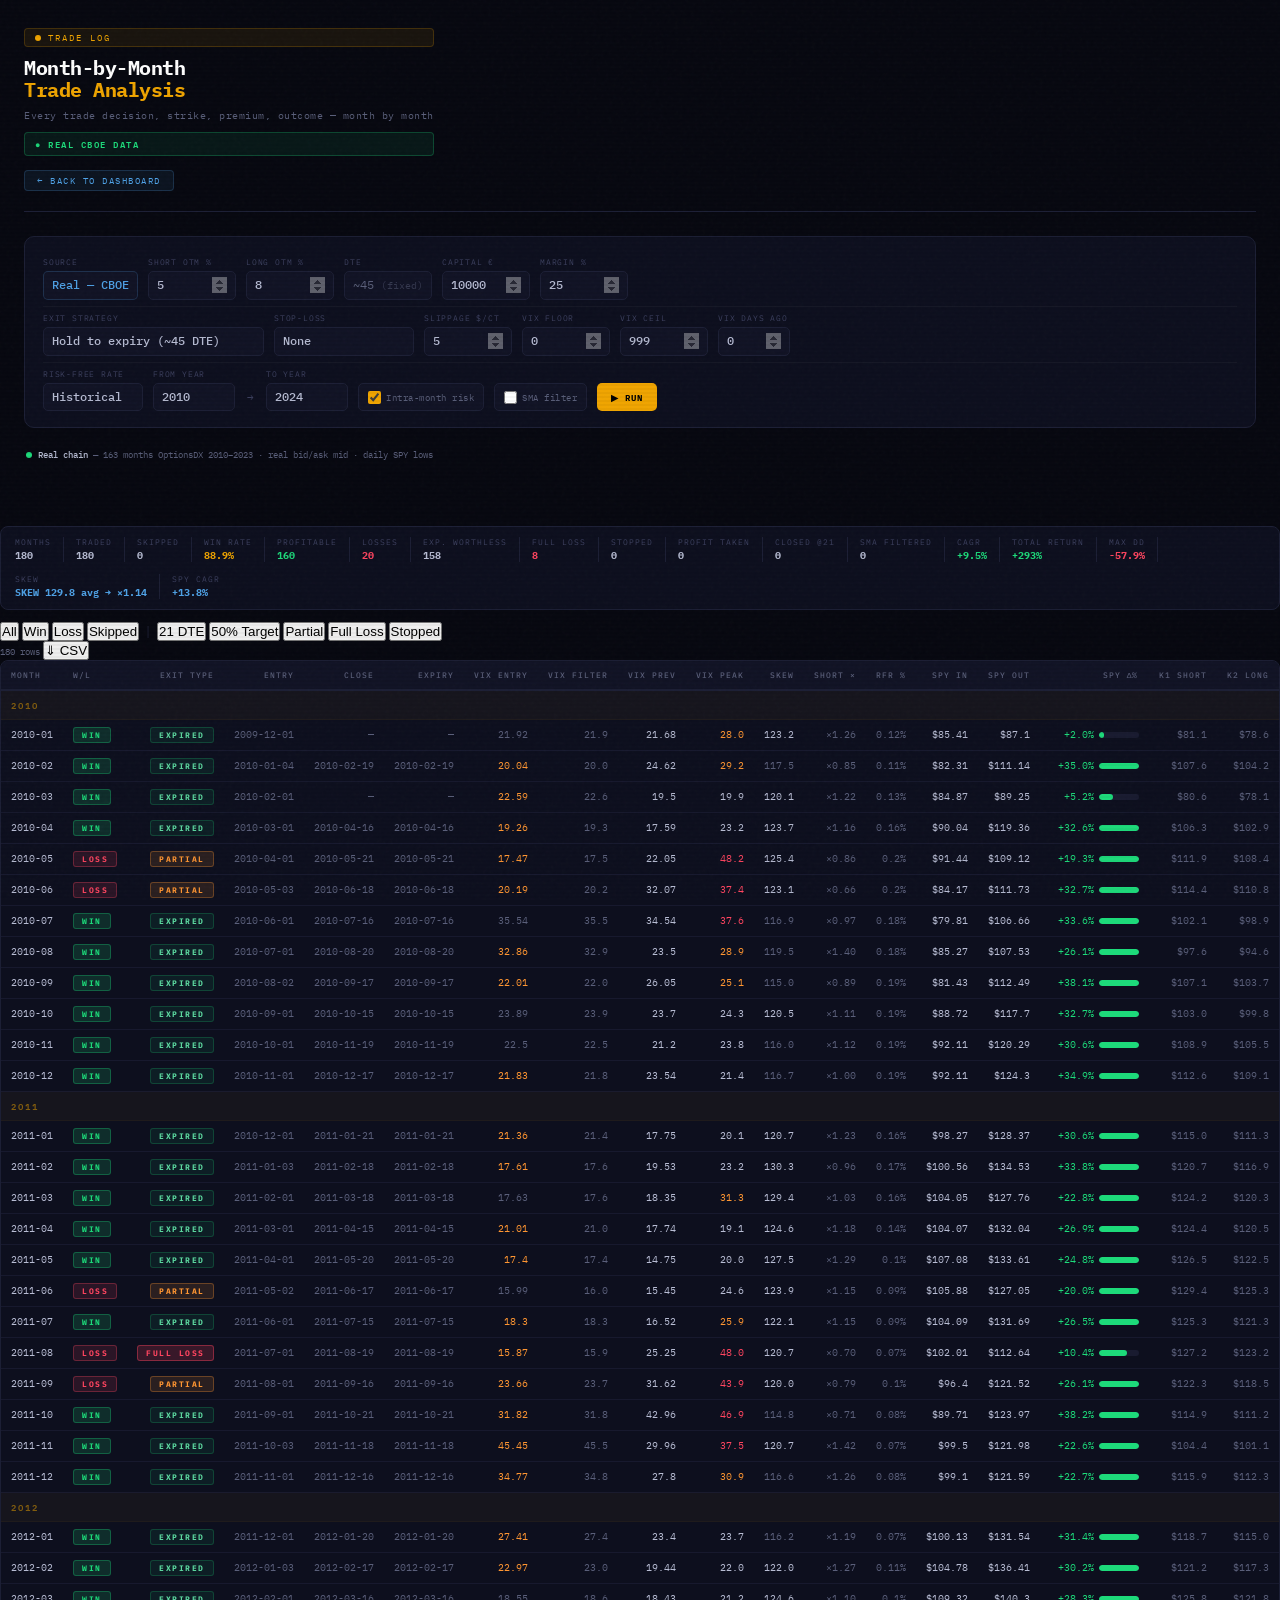
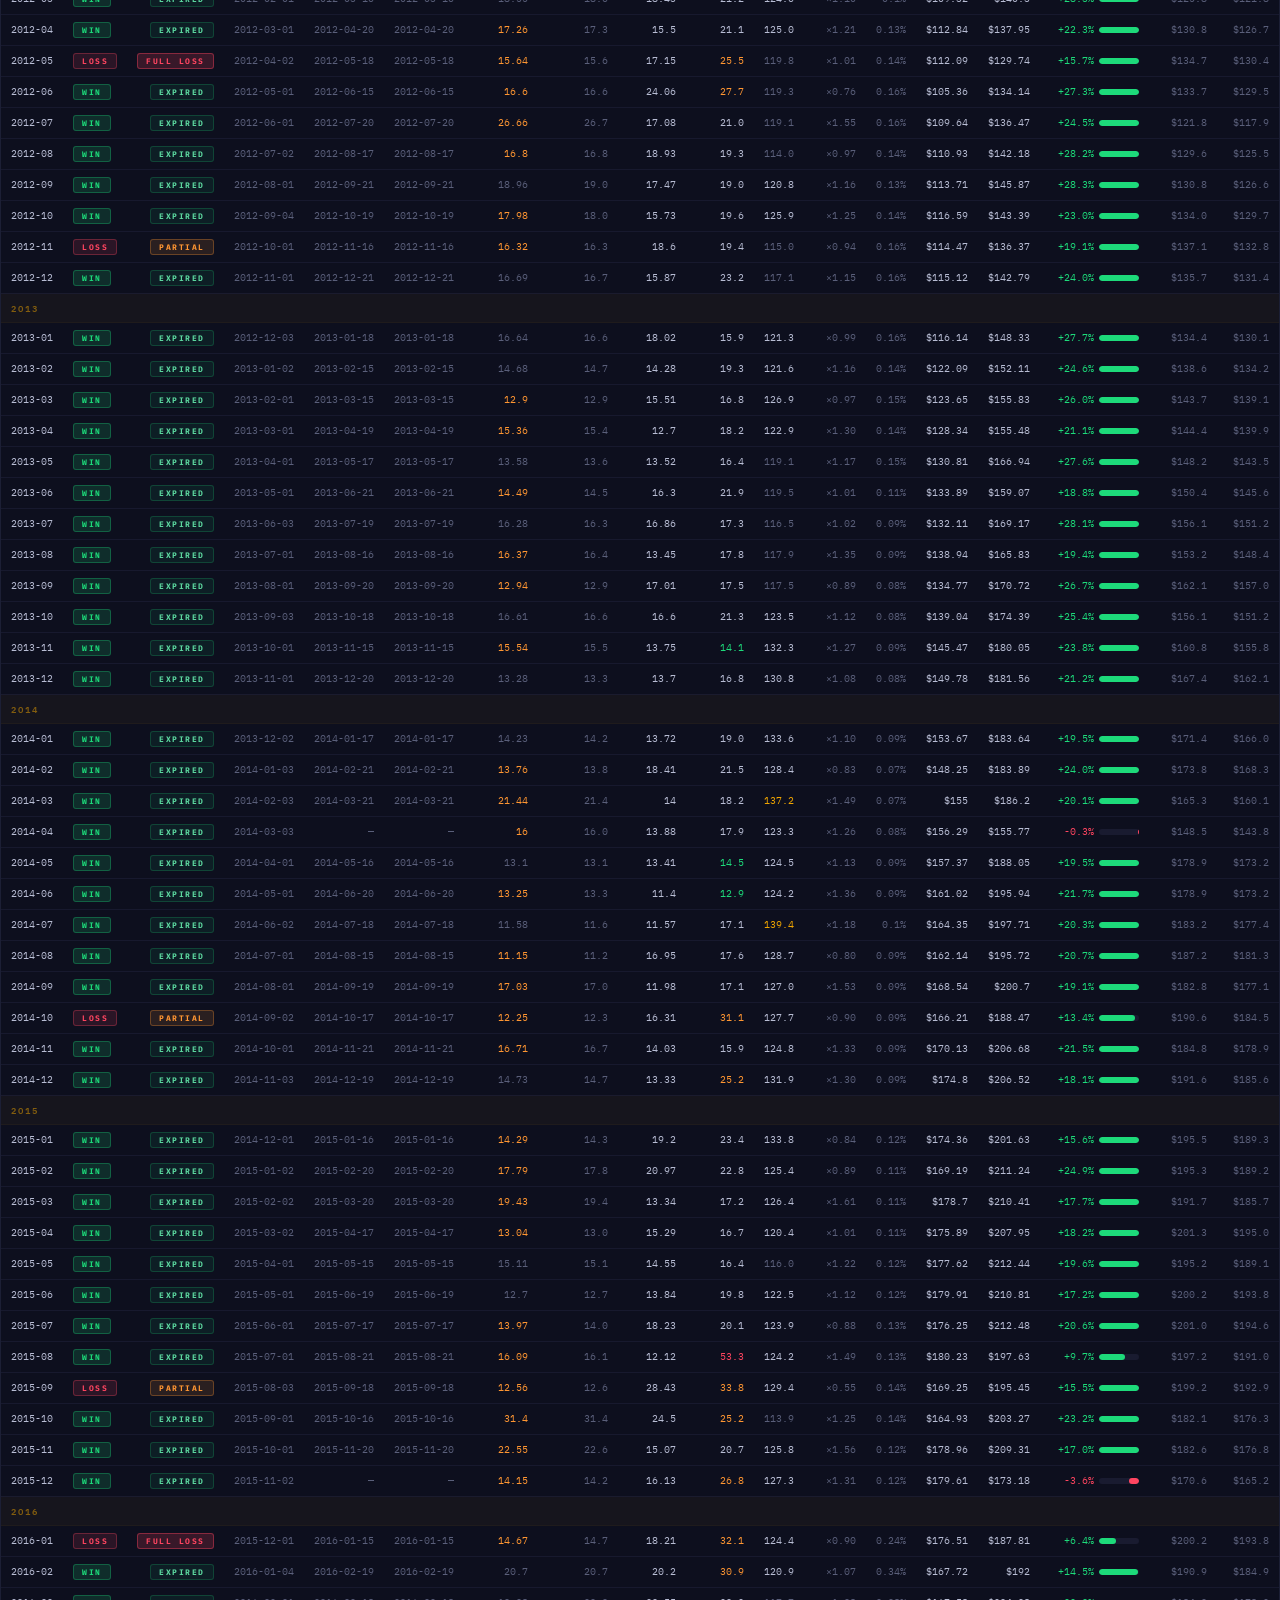
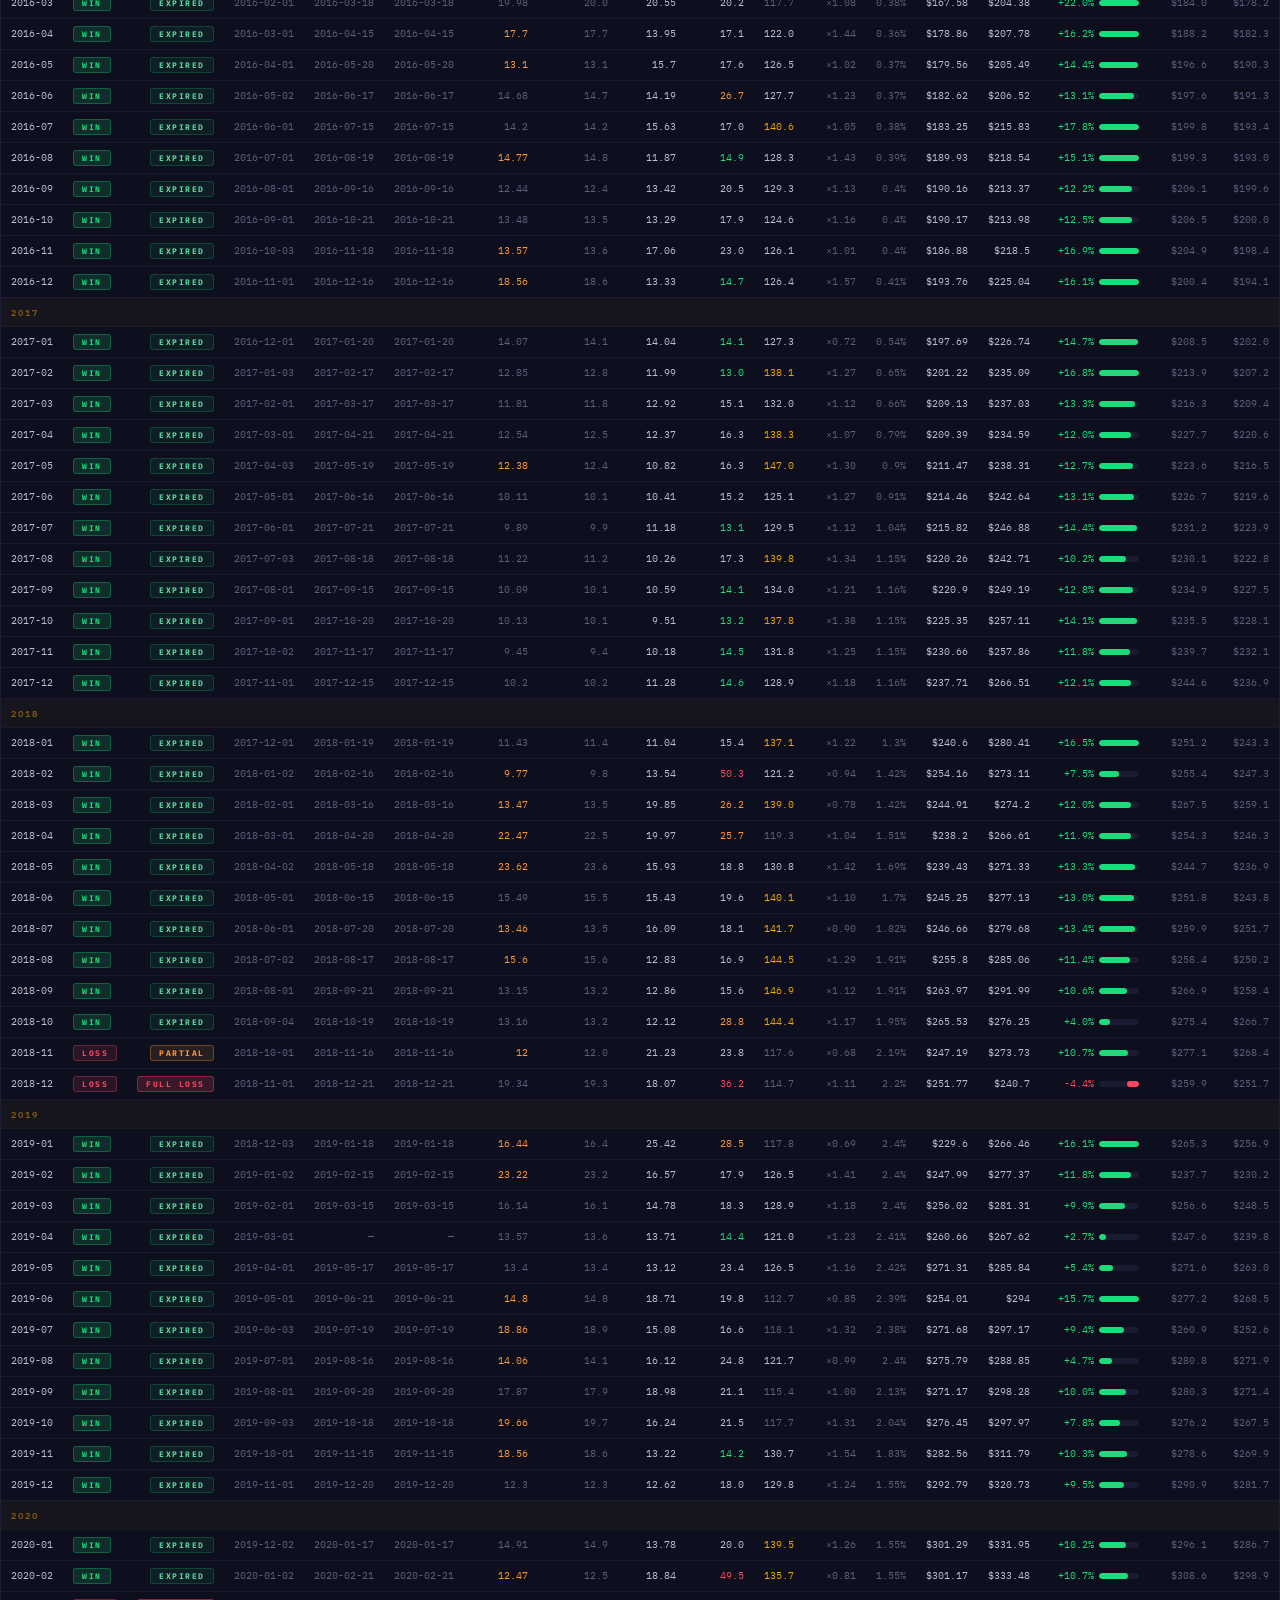
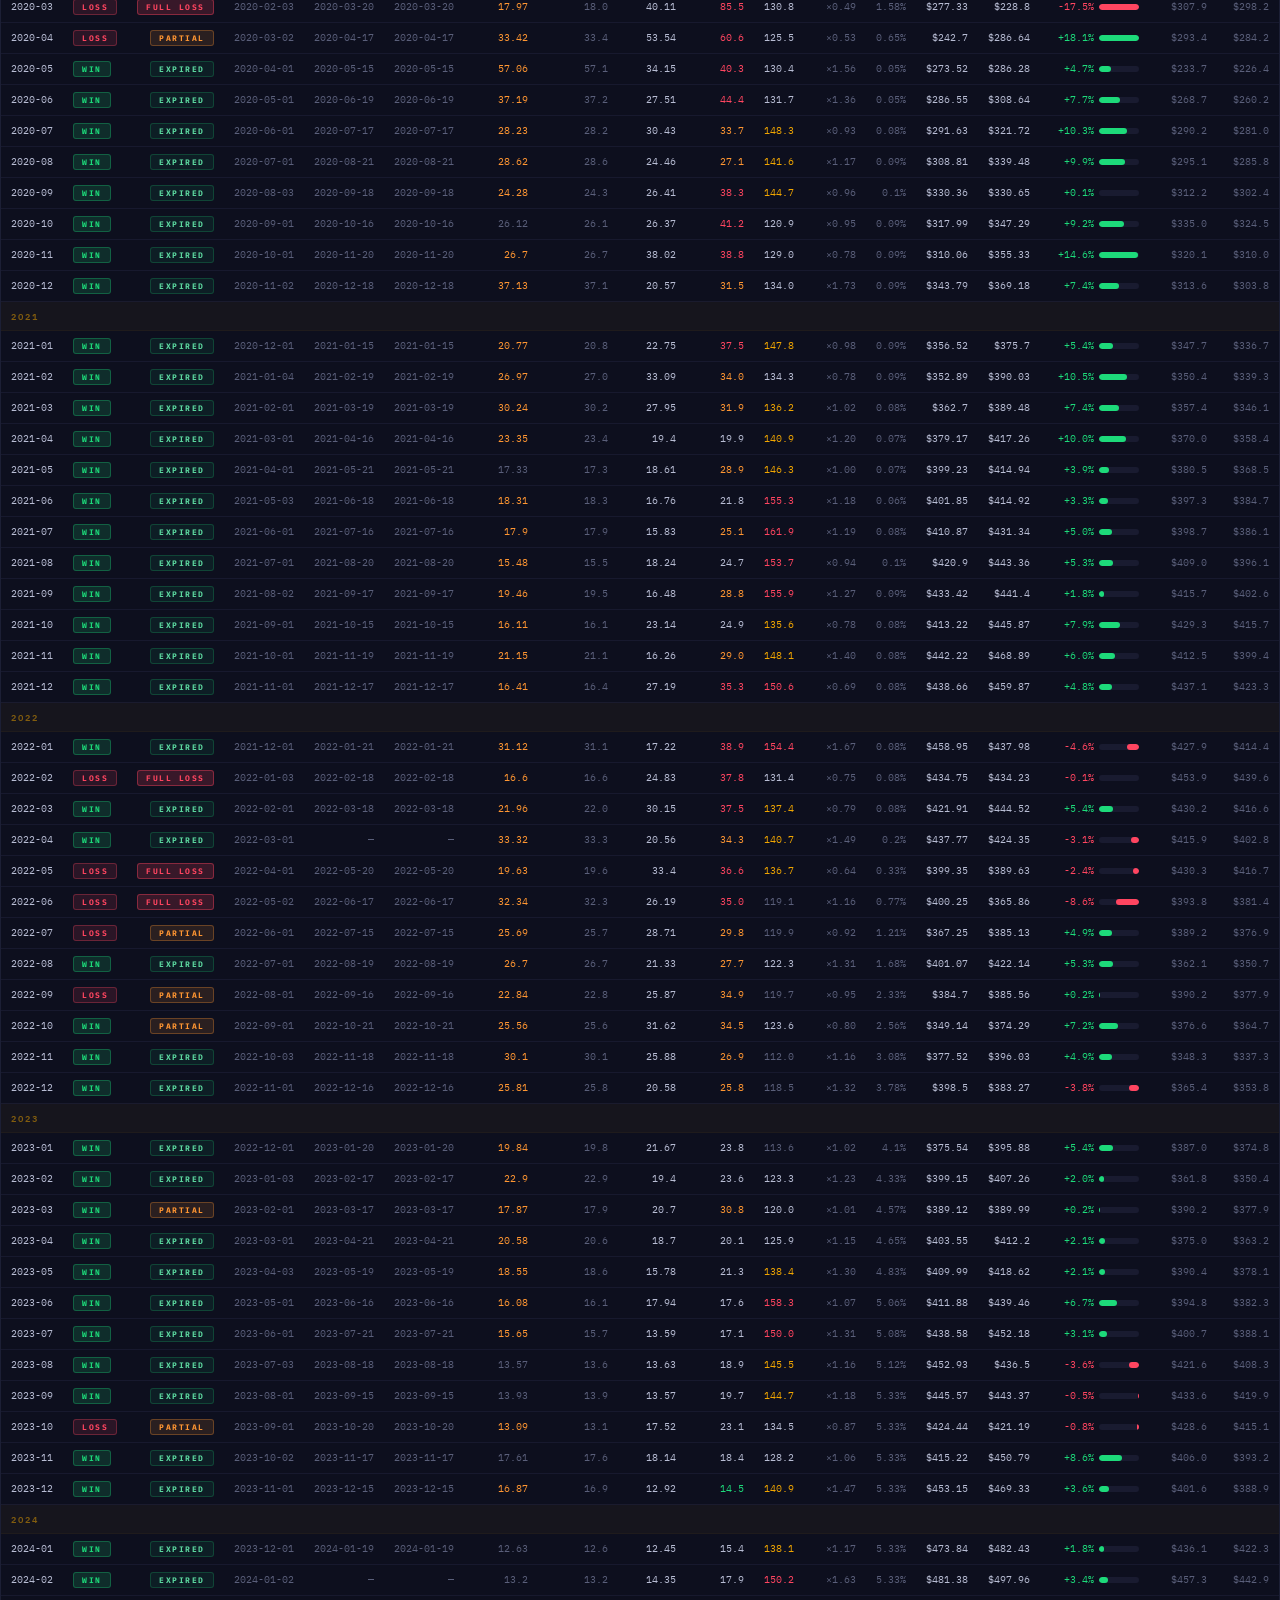
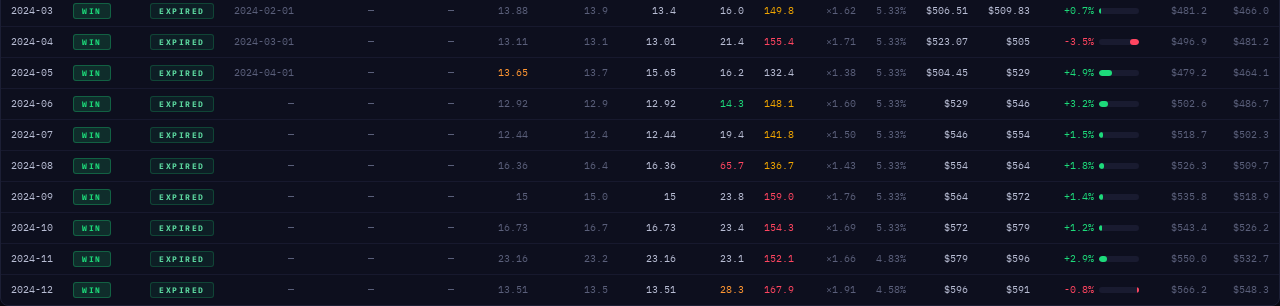
<file: tradelog.html>
<!DOCTYPE html>
<html lang="en">
<head>
  <meta charset="UTF-8"/>
  <meta name="viewport" content="width=device-width, initial-scale=1.0"/>
  <title>Trade Log — Put Credit Spread</title>
  <link rel="preconnect" href="https://fonts.googleapis.com">
  <link href="https://fonts.googleapis.com/css2?family=IBM+Plex+Mono:wght@300;400;500;600;700&family=IBM+Plex+Sans:wght@300;400;500&display=swap" rel="stylesheet">
  <link rel="stylesheet" href="tradelog.css">
</head>
<body>
<div class="wrap">

  <!-- ── HEADER ── -->
  <div class="header">
    <div class="header-left">
      <div class="header-badge">Trade Log</div>
      <div class="header-title">Month-by-Month<br><span>Trade Analysis</span></div>
      <div class="header-sub">Every trade decision, strike, premium, outcome &mdash; month by month</div>
      <div id="dataBadge" class="data-badge sim">&#8635; Loading CBOE data…</div>
      <a href="index.html" class="back-link" style="margin-top:10px;width:fit-content">&#8592; Back to dashboard</a>
    </div>

  </div>

  <!-- ── CONTROL PANEL ── -->
  <div class="ctrl-panel" id="ctrlPanel">

    <!-- Row 1: Core -->
    <div class="controls">
      <div class="ctrl data-source-ctrl">
        <div class="ctrl-label">Source</div>
        <select id="dataSource">
          <option value="real" selected>Real — CBOE</option>
          <option value="sim">Simulated</option>
        </select>
      </div>
      <div class="ctrl">
        <div class="ctrl-label">Short OTM %</div>
        <input type="number" id="shortOTM" value="5" min="1" max="15" step="0.5">
      </div>
      <div class="ctrl">
        <div class="ctrl-label">Long OTM %</div>
        <input type="number" id="longOTM" value="8" min="2" max="20" step="0.5">
      </div>
      <div class="ctrl" title="Fixed by real chain data (~42–51 days). BS fallback uses 45.">
        <div class="ctrl-label">DTE</div>
        <div class="dte-display">~45 <span style="font-size:10px;opacity:0.5">(fixed)</span></div>
        <input type="hidden" id="dte" value="45">
      </div>
      <div class="ctrl">
        <div class="ctrl-label">Capital &euro;</div>
        <input type="number" id="capital" value="10000" min="500" max="500000" step="500">
      </div>
      <div class="ctrl">
        <div class="ctrl-label">Margin %</div>
        <input type="number" id="marginPct" value="25" min="5" max="100" step="5">
      </div>
    </div>

    <!-- Row 2: Exit & risk -->
    <div class="controls">
      <div class="ctrl" style="min-width:185px">
        <div class="ctrl-label">Exit strategy</div>
        <select id="exitStrategy">
          <option value="expiry">Hold to expiry (~45 DTE)</option>
          <option value="dte21_or_50pct">50% profit OR close at 21 DTE</option>
          <option value="dte21">Always close at 21 DTE</option>
        </select>
      </div>
      <div class="ctrl" style="min-width:140px">
        <div class="ctrl-label">Stop-loss</div>
        <select id="stopLossType">
          <option value="none">None</option>
          <option value="credit_mult">&times; credit received</option>
          <option value="margin_pct">% of margin</option>
          <option value="dollar">$ per contract</option>
        </select>
      </div>
      <div class="ctrl" id="stopLossValCtrl" style="display:none">
        <div class="ctrl-label" id="stopLossValLabel">Value</div>
        <input type="number" id="stopLossVal" value="2" min="0" step="0.5">
      </div>
      <div class="ctrl">
        <div class="ctrl-label">Slippage $/ct</div>
        <input type="number" id="slippage" value="3.00" min="0" max="30" step="0.50">
      </div>
      <div class="ctrl">
        <div class="ctrl-label">VIX floor</div>
        <input type="number" id="vixFloor" value="0" min="0" max="40" step="1">
      </div>
      <div class="ctrl">
        <div class="ctrl-label">VIX ceil</div>
        <input type="number" id="vixCeil" value="999" min="10" max="999" step="5">
      </div>
      <div class="ctrl" style="min-width:72px" title="Trading days before entry to sample VIX for the filter. 0 = on entry day itself.">
        <div class="ctrl-label">VIX days ago</div>
        <input type="number" id="vixLookback" value="0" min="0" max="30" step="1">
      </div>
      <div class="ctrl" id="vixFieldCtrl" style="display:none;min-width:60px" title="Use VIX open or close on the lookback day">
        <div class="ctrl-label">O / C</div>
        <select id="vixField">
          <option value="close">Close</option>
          <option value="open">Open</option>
        </select>
      </div>
    </div>

    <!-- Row 3: Sim-only skew — hidden in real mode -->
    <div class="controls" id="skewRow" style="display:none">
      <div class="ctrl">
        <div class="ctrl-label">Short skew &times;</div>
        <input type="number" id="skewShort" value="1.30" min="1.00" max="2.00" step="0.05">
      </div>
      <div class="ctrl">
        <div class="ctrl-label">Long skew &times;</div>
        <input type="number" id="skewLong" value="1.50" min="1.00" max="2.50" step="0.05">
      </div>
    </div>

    <!-- Row 4: RFR + date range + filters + run -->
    <div class="controls">
      <div class="ctrl" style="min-width:100px">
        <div class="ctrl-label">Risk-free rate</div>
        <select id="rfrMode">
          <option value="hist" selected>Historical</option>
          <option value="fixed">Fixed</option>
        </select>
      </div>
      <div class="ctrl" id="rfrCtrl" style="min-width:72px;display:none">
        <div class="ctrl-label">Fixed RFR %</div>
        <input type="number" id="rfr" value="4" min="0" max="8" step="0.5">
      </div>
      <div class="ctrl" style="min-width:82px">
        <div class="ctrl-label">From year</div>
        <select id="startYear"></select>
      </div>
      <div class="ctrl-divider">&rarr;</div>
      <div class="ctrl" style="min-width:82px">
        <div class="ctrl-label">To year</div>
        <select id="endYear"></select>
      </div>
      <label class="intra-toggle">
        <input type="checkbox" id="intraMonth" checked>
        <span>Intra-month risk</span>
      </label>
      <label class="intra-toggle">
        <input type="checkbox" id="smaFilter">
        <span>SMA filter</span>
      </label>
      <div class="ctrl" id="smaDaysCtrl" style="display:none;min-width:72px">
        <div class="ctrl-label">SMA days</div>
        <input type="number" id="smaDays" value="200" min="10" max="500" step="10">
      </div>
      <button class="run-btn" onclick="run()">&#9654; Run</button>
    </div>

  </div>

  <!-- ── STATUS LINE ── -->
  <div class="accuracy-banner sim" id="accuracyBanner">
    <div class="accuracy-icon"></div>
    <div>Loading CBOE data…</div>
  </div>
    </div>
  </div>

  <!-- ── SUMMARY STRIP ── -->
  <div class="summary-strip" id="summaryStrip">
    <div class="empty-state" style="padding:12px 0;width:100%">Loading CBOE data…</div>
  </div>

  <!-- ── FILTER BAR ── -->
  <div class="filter-bar">
    <button class="filter-btn active"   data-filter="all"           onclick="setFilter('all',this)">All</button>
    <button class="filter-btn f-win"     data-filter="win"           onclick="setFilter('win',this)">Win</button>
    <button class="filter-btn f-loss"    data-filter="loss"          onclick="setFilter('loss',this)">Loss</button>
    <button class="filter-btn f-skipped" data-filter="skipped"       onclick="setFilter('skipped',this)">Skipped</button>
    <span class="filter-sep">|</span>
    <button class="filter-btn f-e21"     data-filter="dte21"         onclick="setFilter('dte21',this)">21 DTE</button>
    <button class="filter-btn f-pt"      data-filter="profit_target" onclick="setFilter('profit_target',this)">50% Target</button>
    <button class="filter-btn f-partial" data-filter="expiry_partial" onclick="setFilter('expiry_partial',this)">Partial</button>
    <button class="filter-btn f-loss"    data-filter="expiry_full"   onclick="setFilter('expiry_full',this)">Full Loss</button>
    <button class="filter-btn f-stopped" data-filter="stopped"       onclick="setFilter('stopped',this)">Stopped</button>
    <div class="filter-sep"></div>
    <span style="font-family:var(--font-mono);font-size:9px;color:var(--muted2)" id="rowCount"></span>
    <button class="csv-btn" onclick="exportCSV()">&#8659; CSV</button>
  </div>

  <!-- ── TABLE ── -->
  <div class="tl-wrap">
    <div class="tl-scroll">
      <table class="tl" id="tradeTable">
        <thead>
          <tr>
            <th onclick="sortBy('date')"          title="Month">Month</th>
            <th onclick="sortBy('outcome')"       title="Win or Loss based on P&amp;L">W/L</th>
            <th onclick="sortBy('exitType')"      title="How/why the trade was closed">Exit type</th>
            <th onclick="sortBy('entryDate')"     title="Date trade was opened">Entry</th>
            <th onclick="sortBy('closeDate')"     title="Date trade was closed">Close</th>
            <th onclick="sortBy('expiryDate')"    title="Options expiry date (3rd Friday)">Expiry</th>
            <th onclick="sortBy('vixEntry')"      title="VIX on actual entry date (close)">VIX entry</th>
            <th onclick="sortBy('vixFilterVal')"  title="VIX value used for floor/ceiling filter (may be N days prior, open or close)">VIX filter</th>
            <th onclick="sortBy('vix')"           title="VIX close at prior month-end">VIX prev</th>
            <th onclick="sortBy('vixHigh')"       title="Highest VIX daily HIGH during the trade month (real mode only)">VIX peak</th>
            <th onclick="sortBy('skewVal')"       title="CBOE SKEW index at entry (real mode only)">SKEW</th>
            <th onclick="sortBy('skewMultShort')" title="Skew multiplier applied to short put IV">Short ×</th>
            <th onclick="sortBy('rfr')"           title="Risk-free rate used">RFR %</th>
            <th onclick="sortBy('S0')"            title="SPY entry price">SPY in</th>
            <th onclick="sortBy('S1')"            title="SPY exit price (month-end settlement)">SPY out</th>
            <th                                   title="SPY month move %">SPY Δ%</th>
            <th onclick="sortBy('K1')"            title="Short put strike (sold)">K1 short</th>
            <th onclick="sortBy('K2')"            title="Long put strike (bought)">K2 long</th>
            <th onclick="sortBy('netPrem')"       title="Net premium per share after slippage">Prem/sh</th>
            <th onclick="sortBy('margPerSh')"     title="Margin per share = spread width − premium">Marg/sh</th>
            <th onclick="sortBy('premiumPct')"    title="Net premium ÷ margin (monthly yield if win)">Prem %</th>
            <th onclick="sortBy('retPct')"        title="Return on margin deployed">Ret %</th>
            <th onclick="sortBy('dollarPnl')"     title="P&amp;L in euros this month">P&amp;L €</th>
            <th onclick="sortBy('cap')"           title="Running capital after this month">Capital €</th>
            <th onclick="sortBy('marginDeployed')" title="Margin locked in this trade">Margin €</th>
            <th onclick="sortBy('freeCap')"        title="Capital not tied up in margin">Free €</th>
            <th onclick="sortBy('dd')"             title="Drawdown from equity peak">DD %</th>
            <th onclick="sortBy('sLow')"          title="Estimated intra-month SPY low (Brownian bridge)">Est. low</th>
            <th onclick="sortBy('breachProb')"    title="Estimated probability short strike breached mid-month">Breach %</th>
            <th onclick="sortBy('pricingMode')"   title="Chain = real OptionsDX bid/ask · BS = Black-Scholes estimate">Pricing</th>
          </tr>
        </thead>
        <tbody id="tableBody">
          <tr><td colspan="26" class="empty-state">Loading CBOE data…</td></tr>
        </tbody>
      </table>
    </div>
  </div>

</div>

<script src="data.js"></script>
<script src="backtest.js"></script>
<script>
// ── TRADE LOG LOGIC ──

let allRows      = [];
let activeFilter = 'all';
let sortCol      = 'date';
let sortDir      = 1;

// ── READ URL PARAMS ──
function loadParamsFromURL() {
  const p = new URLSearchParams(window.location.search);
  const set = (id, key, fallback) => {
    const el = document.getElementById(id);
    if (!el) return;
    const v = p.get(key);
    if (v !== null) el.value = v;
    else if (fallback !== undefined) el.value = fallback;
  };
  set('shortOTM',  'shortOTM',  5);
  set('longOTM',   'longOTM',   8);
  set('dte',       'dte',       30);
  set('capital',   'capital',   10000);
  set('marginPct', 'marginPct', 25);
  set('skewShort', 'skewShort', 1.30);
  set('skewLong',  'skewLong',  1.50);
  set('vixFloor',  'vixFloor',  0);
  set('vixCeil',   'vixCeil',   999);
  set('vixLookback', 'vixLookback', 0);
  const vixFieldEl = document.getElementById('vixField');
  if (vixFieldEl && p.get('vixField')) vixFieldEl.value = p.get('vixField');
  // Show O/C select if lookback > 0
  const lb = parseInt(p.get('vixLookback') || '0');
  const vixFieldCtrl = document.getElementById('vixFieldCtrl');
  if (vixFieldCtrl) vixFieldCtrl.style.display = lb > 0 ? '' : 'none';
  // Exit strategy
  const exitEl = document.getElementById('exitStrategy');
  if (exitEl) exitEl.value = p.get('exitStrategy') || 'expiry';
  // SMA filter
  const smaFilterEl = document.getElementById('smaFilter');
  if (smaFilterEl) { smaFilterEl.checked = p.get('smaFilter') === '1'; }
  const smaDaysEl = document.getElementById('smaDays');
  if (smaDaysEl) { smaDaysEl.value = parseInt(p.get('smaDays') || '200'); }

  const slType = p.get('stopLossType') || 'none';
  const slVal  = parseFloat(p.get('stopLossVal') || '0');
  const slTypeEl = document.getElementById('stopLossType');
  if (slTypeEl) slTypeEl.value = slType;
  const slValEl = document.getElementById('stopLossVal');
  if (slValEl) slValEl.value = slVal;
  set('slippage',  'slippage',  5.00);
  set('rfr',       'rfr',       4);
  const p2 = new URLSearchParams(window.location.search);
  if (p2.get('rfrMode'))    document.getElementById('rfrMode').value    = p2.get('rfrMode');
  if (p2.get('dataSource')) document.getElementById('dataSource').value = p2.get('dataSource');
  if (p2.get('intraMonth') === '0') document.getElementById('intraMonth').checked = false;
  if (p2.get('startYear')) document.getElementById('startYear').value = p2.get('startYear');
  if (p2.get('endYear'))   document.getElementById('endYear').value   = p2.get('endYear');

  const rfrCtrl = document.getElementById('rfrCtrl');
  if (rfrCtrl) rfrCtrl.style.display = document.getElementById('rfrMode').value === 'fixed' ? '' : 'none';
}

// ── YEAR DROPDOWNS ──
function populateYears() {
  ['startYear','endYear'].forEach(id => {
    const el = document.getElementById(id);
    el.innerHTML = '';
    for (let y = DATA_START_YEAR; y <= DATA_END_YEAR; y++)
      el.innerHTML += `<option value="${y}">${y}</option>`;
  });
  document.getElementById('startYear').value = DATA_START_YEAR;
  document.getElementById('endYear').value   = DATA_END_YEAR;
}

// ── COLLECT PARAMS ──
function getParams() {
  const g  = id => parseFloat(document.getElementById(id).value);
  const gi = id => parseInt(document.getElementById(id).value);
  return {
    shortOTMp:    g('shortOTM'),
    longOTMp:     g('longOTM'),
    marginPct:    g('marginPct'),
    dteDays:      g('dte'),
    skewShort:    g('skewShort'),
    skewLong:     g('skewLong'),
    vixFloor:     g('vixFloor'),
    vixCeil:      g('vixCeil'),
    vixLookback:  parseInt(document.getElementById('vixLookback')?.value) || 0,
    vixLookbackField: document.getElementById('vixField')?.value || 'close',
    stopLossType:  document.getElementById('stopLossType').value,
    stopLossVal:   g('stopLossVal') || 0,
    exitStrategy:  document.getElementById('exitStrategy').value,
    smaFilter:     document.getElementById('smaFilter')?.checked || false,
    smaDays:       parseInt(document.getElementById('smaDays')?.value) || 200,
    slippage:     g('slippage'),
    useHistRFR:   document.getElementById('rfrMode').value === 'hist',
    fixedRFR:     g('rfr'),
    intraMonth:   document.getElementById('intraMonth').checked,
    startYear:    gi('startYear'),
    endYear:      gi('endYear'),
    startCap:     g('capital'),
    dataSource:   document.getElementById('dataSource').value
  };
}

// ── SUMMARY STRIP ──
function renderSummary(stats) {
  const s = stats;
  const isReal = s.dataSource === 'real';
  const skewStr = isReal && s.avgSKEW
    ? `SKEW ${s.avgSKEW} avg → ×${s.avgSkewMultShort}`
    : `skew ×${document.getElementById('skewShort').value}`;
  const items = [
    { label:'Months',       value: String(s.n),                            cls: '' },
    { label:'Traded',       value: String(s.traded),                       cls: '' },
    { label:'Skipped',      value: String(s.skipped),                      cls: s.skipped > 0 ? 'c-muted' : '' },
    { label:'Win rate',     value: `${s.winRate}%`,                        cls: 'c-accent' },
    { label:'Profitable',   value: String(s.wins),                         cls: 'c-green' },
    { label:'Losses',       value: String(s.losses),                       cls: s.losses > 0 ? 'c-red' : '' },
    { label:'Exp. worthless',value: String(s.worthlessMonths || 0),        cls: '' },
    { label:'Full loss',    value: String(s.fullLossMonths),               cls: s.fullLossMonths > 0 ? 'c-red' : '' },
    { label:'Stopped',      value: String(s.stoppedMonths),                cls: '' },
    { label:'Profit Taken', value: String(s.profitTakenMonths || 0),         cls: '' },
    { label:'Closed @21',   value: String(s.exited21Months || 0),            cls: '' },
    { label:'SMA Filtered', value: String(s.smaSkipped || 0),                cls: '' },
    { label:'CAGR',         value: s.cagr !== null ? fmt(s.cagr) : 'N/A', cls: s.cagr > 0 ? 'c-green' : 'c-red' },
    { label:'Total return', value: fmt(s.totalReturn, 0),                  cls: s.totalReturn > 0 ? 'c-green' : 'c-red' },
    { label:'Max DD',       value: `${s.maxDD}%`,                          cls: 'c-red' },
    { label:'Skew',         value: skewStr,                                cls: isReal ? 'c-blue' : 'c-muted' },
    { label:'SPY CAGR',     value: fmt(s.spyCagr),                        cls: 'c-blue' },
  ];
  document.getElementById('summaryStrip').innerHTML = items.map((it, i) => `
    ${i > 0 ? '<div class="ss-sep"></div>' : ''}
    <div class="ss-item">
      <div class="ss-label">${it.label}</div>
      <div class="ss-value ${it.cls}">${it.value}</div>
    </div>`).join('');
}

// ── BADGE ──
// W/L outcome: purely P&L based
function outcomeCell(m) {
  if (m.skipped) return '<span class="badge badge-skipped">SKIP</span>';
  return m.outcome === 'win'
    ? '<span class="badge badge-win">WIN</span>'
    : '<span class="badge badge-loss">LOSS</span>';
}

// Exit type: how the trade was closed
function exitTypeCell(m) {
  if (m.skipped) return '—';
  const map = {
    expiry_win:     ['badge-e-expiry',  'EXPIRED'],
    expiry_partial: ['badge-e-partial', 'PARTIAL'],
    expiry_full:    ['badge-e-full',    'FULL LOSS'],
    dte21:          ['badge-e-dte21',   '21 DTE'],
    profit_target:  ['badge-e-pt',      '50% TARGET'],
    stopped:        ['badge-e-stopped', 'STOPPED'],
  };
  const [cls, label] = map[m.exitType] || ['badge-skipped', m.exitType || '?'];
  return `<span class="badge ${cls}">${label}</span>`;
}

function vixColor(v) {
  if (v < 15) return 'vix-low';
  if (v < 25) return 'vix-mid';
  if (v < 35) return 'vix-high';
  return 'vix-fear';
}

function skewColor(v) {
  if (!v || v < 120) return 'skew-low';
  if (v < 135)       return 'skew-mid';
  if (v < 150)       return 'skew-high';
  return 'skew-fear';
}

function spyDelta(s0, s1) {
  const pct = (s1 - s0) / s0 * 100;
  const barW = Math.round(Math.min(Math.abs(pct), 15) / 15 * 40);
  const cls = pct >= 0 ? 'pos' : 'neg';
  return `<div class="spy-move">
    <span class="${pct >= 0 ? 'c-green' : 'c-red'}" style="min-width:44px;text-align:right">
      ${pct >= 0 ? '+' : ''}${pct.toFixed(1)}%
    </span>
    <div class="spy-bar-wrap"><div class="spy-bar ${cls}" style="width:${barW}px"></div></div>
  </div>`;
}

// ── BUILD TABLE ROWS ──
function buildRows(data) {
  const tbody = document.getElementById('tableBody');
  document.getElementById('rowCount').textContent = `${data.length} rows`;

  if (data.length === 0) {
    tbody.innerHTML = `<tr><td colspan="26" class="empty-state">No rows match filter</td></tr>`;
    return;
  }

  let html = '', lastYear = null;

  data.forEach(m => {
    if (m.year !== lastYear) {
      lastYear = m.year;
      html += `<tr class="year-group"><td colspan="26">${m.year}</td></tr>`;
    }

    const rowCls = m.scenario === 'skipped' ? 'row-skipped' : '';

    const vixPeakCell   = m.vixHigh
      ? `<span class="${vixColor(m.vixHigh)}">${m.vixHigh.toFixed(1)}</span>`
      : '<span class="c-muted">—</span>';
    const skewCell      = m.skewVal
      ? `<span class="${skewColor(m.skewVal)}">${m.skewVal.toFixed(1)}</span>`
      : '<span class="c-muted">—</span>';
    const skewMultCell  = m.skewMultShort
      ? `<span class="c-muted">×${m.skewMultShort.toFixed(2)}</span>`
      : '<span class="c-muted">—</span>';
    const premSh  = m.skipped ? '—' : `$${m.netPrem.toFixed(2)}`;
    const margSh  = m.skipped ? '—' : `$${m.margPerSh.toFixed(2)}`;
    const premPct = m.skipped ? '—' : `<span class="c-accent">+${m.premiumPct}%</span>`;
    const retPct  = m.skipped ? '—'
      : `<span class="${m.retPct >= 0 ? 'c-green' : 'c-red'}">${m.retPct >= 0 ? '+' : ''}${m.retPct.toFixed(2)}%</span>`;
    const pnlEur  = m.skipped ? '—'
      : `<span class="${m.dollarPnl >= 0 ? 'c-green' : 'c-red'}">${m.dollarPnl >= 0 ? '+' : ''}€${Math.abs(m.dollarPnl).toFixed(0)}</span>`;
    const ddCell  = `<span class="${m.dd < -5 ? (m.dd < -15 ? 'c-red' : 'c-orange') : 'c-muted'}">${m.dd.toFixed(1)}%</span>`;
    const sLowCell = (m.skipped || !m.sLow || m.sLow === m.S1) ? '—'
      : `<span class="${m.sLow < m.K1 ? 'c-red' : 'c-muted'}">${m.sLow.toFixed(0)}</span>`;
    const bpCell  = m.skipped ? '—'
      : m.breachProb > 0.01
        ? `<span class="${m.breachProb > 0.5 ? 'c-red' : m.breachProb > 0.2 ? 'c-orange' : 'c-muted'}">${(m.breachProb * 100).toFixed(0)}%</span>`
        : '<span class="c-muted">—</span>';
    const pricingCell = m.skipped ? '—'
      : m.pricingMode === 'chain'
        ? '<span class="c-green" style="font-size:8px;letter-spacing:0.5px">CHAIN</span>'
        : '<span class="c-muted" style="font-size:8px;letter-spacing:0.5px">BS</span>';

    html += `<tr class="${rowCls}" data-scenario="${m.scenario}">
      <td>${m.date}</td>
      <td>${outcomeCell(m)}</td>
      <td>${exitTypeCell(m)}</td>
      <td class="c-muted" style="font-size:10px">${m.entryDate ?? '—'}</td>
      <td class="c-muted" style="font-size:10px;${(m.exitedAt21||m.profitTaken)?'color:var(--accent)':''}">${m.closeDate ?? '—'}</td>
      <td class="c-muted" style="font-size:10px">${m.expiryDate ?? '—'}</td>
      <td class="${m.vixEntry != null && Math.abs((m.vixEntry??0)-(m.vix??0))>=1.5 ? 'c-orange' : 'c-muted'}">${m.vixEntry != null ? m.vixEntry : '—'}</td>
      <td class="${m.vixFilterVal != null && m.vixFilterVal !== m.vixEntry ? 'c-blue' : 'c-muted'}" title="VIX filter value used for skip decision">${m.vixFilterVal != null ? m.vixFilterVal.toFixed(1) : '—'}</td>
      <td class="${vixColor(m.vix)}">${m.vix}</td>
      <td>${vixPeakCell}</td>
      <td>${skewCell}</td>
      <td>${skewMultCell}</td>
      <td class="c-muted">${m.skipped ? '—' : m.rfr + '%'}</td>
      <td>$${m.S0}</td>
      <td>$${m.S1}</td>
      <td>${spyDelta(m.S0, m.S1)}</td>
      <td class="c-muted">${m.skipped ? '—' : '$' + m.K1.toFixed(1)}</td>
      <td class="c-muted">${m.skipped ? '—' : '$' + m.K2.toFixed(1)}</td>
      <td>${premSh}</td>
      <td>${margSh}</td>
      <td>${premPct}</td>
      <td>${retPct}</td>
      <td>${pnlEur}</td>
      <td class="c-accent">€${m.cap.toFixed(0)}</td>
      <td style="font-size:10px">${m.skipped ? '<span class="c-muted">—</span>' : '<span style="color:rgba(255,120,100,0.9)">€' + Math.round(m.marginDeployed ?? 0).toLocaleString() + '</span>'}</td>
      <td style="font-size:10px">${m.skipped ? '<span class="c-muted">€' + Math.round(m.freeCap ?? m.cap).toLocaleString() + '</span>' : '<span style="color:rgba(29,218,122,0.85)">€' + Math.round(m.freeCap ?? 0).toLocaleString() + '</span>'}</td>
      <td>${ddCell}</td>
      <td>${sLowCell}</td>
      <td>${bpCell}</td>
      <td>${pricingCell}</td>
    </tr>`;
  });

  tbody.innerHTML = html;
}

// ── FILTER ──
function setFilter(f, btn) {
  activeFilter = f;
  document.querySelectorAll('.filter-btn').forEach(b => b.classList.remove('active'));
  btn.classList.add('active');
  applyFilter();
}

function applyFilter() {
  if (!allRows.length) return;
  const filtered = activeFilter === 'all'
    ? allRows
    : allRows.filter(m =>
        m.outcome   === activeFilter ||
        m.exitType  === activeFilter ||
        m.scenario  === activeFilter   // 'skipped' fallback
      );
  buildRows(sortRows(filtered));
}

// ── SORT ──
function sortBy(col) {
  if (sortCol === col) sortDir *= -1;
  else { sortCol = col; sortDir = 1; }
  document.querySelectorAll('table.tl th').forEach(th => th.classList.remove('sort-asc','sort-desc'));
  const cols = ['date','outcome','exitType','entryDate','closeDate','expiryDate','vixEntry','vixFilterVal','vix','vixHigh','skewVal','skewMultShort','rfr','S0','S1',null,'K1','K2','netPrem','margPerSh','premiumPct','retPct','dollarPnl','cap','marginDeployed','freeCap','dd','sLow','breachProb','pricingMode'];
  const idx = cols.indexOf(col);
  if (idx >= 0) document.querySelectorAll('table.tl th')[idx].classList.add(sortDir === 1 ? 'sort-asc' : 'sort-desc');
  applyFilter();
}

function sortRows(rows) {
  if (sortCol === 'date') return sortDir === 1 ? rows : [...rows].reverse();
  return [...rows].sort((a, b) => {
    const av = a[sortCol] ?? -Infinity;
    const bv = b[sortCol] ?? -Infinity;
    return (av > bv ? 1 : av < bv ? -1 : 0) * sortDir;
  });
}

// ── CSV EXPORT ──
function exportCSV() {
  if (!allRows.length) return;
  const cols = ['date','scenario','vix','vixHigh','skewVal','skewMultShort','skewMultLong','rfr','S0','S1','K1','K2','netPrem','margPerSh','premiumPct','retPct','retCapPct','dollarPnl','cap','dd','sLow','breachProb'];
  const header = 'Month,Outcome,VIX,VIX_peak,SKEW,SkewMult_short,SkewMult_long,RFR%,SPY_entry,SPY_exit,K1_short,K2_long,Prem_per_sh,Margin_per_sh,Prem_pct,Ret_on_margin_pct,Ret_on_capital_pct,PnL_EUR,Capital_EUR,Drawdown_pct,Est_low,Breach_prob';
  const rows = allRows.map(m => cols.map(c => m[c] != null ? m[c] : '').join(','));
  const blob = new Blob([header + '\n' + rows.join('\n')], { type:'text/csv' });
  const url = URL.createObjectURL(blob);
  const a = document.createElement('a'); a.href = url; a.download = 'tradelog.csv'; a.click();
  URL.revokeObjectURL(url);
}

// ── MAIN RUN ──
function run() {
  const p = getParams();
  if (p.startYear >= p.endYear) {
    document.getElementById('summaryStrip').innerHTML =
      '<div style="color:var(--red);font-family:var(--font-mono);font-size:11px;padding:8px">Start year must be before end year.</div>';
    return;
  }
  const rfrCtrl = document.getElementById('rfrCtrl');
  if (rfrCtrl) rfrCtrl.style.display = p.useHistRFR ? 'none' : '';

  updateSkewControls();

  const result = runBacktest(p);
  if (!result) return;

  allRows = result.monthly;
  renderSummary(result.stats);
  activeFilter = 'all';
  document.querySelectorAll('.filter-btn').forEach(b => b.classList.remove('active'));
  document.querySelector('[data-filter="all"]').classList.add('active');
  buildRows(sortRows(allRows));
}

// ── STOP-LOSS TYPE TOGGLE ──
function updateStopLossControls() {
  const t    = document.getElementById('stopLossType').value;
  const ctrl = document.getElementById('stopLossValCtrl');
  const lbl  = document.getElementById('stopLossValLabel');
  const inp  = document.getElementById('stopLossVal');
  if (t === 'none') {
    ctrl.style.display = 'none';
  } else {
    ctrl.style.display = '';
    if (t === 'credit_mult') { lbl.textContent = '× credit'; inp.step = '0.5'; inp.min = '0.5'; }
    if (t === 'margin_pct')  { lbl.textContent = '% margin'; inp.step = '5';   inp.min = '5';   }
    if (t === 'dollar')      { lbl.textContent = '$/contract'; inp.step = '50'; inp.min = '50'; }
  }
}

// ── SINGLE DEBOUNCED AUTO-UPDATE ──
let _autoRunTimer = null;
function scheduleRun() {
  clearTimeout(_autoRunTimer);
  _autoRunTimer = setTimeout(run, 120);
}
document.getElementById('ctrlPanel').addEventListener('change', function(e) {
  const id = e.target.id;
  if (id === 'dataSource') { lockYearRange(); updateSkewControls(); }
  if (id === 'stopLossType') updateStopLossControls();
  if (id === 'vixLookback') {
    const lb = parseInt(e.target.value) || 0;
    document.getElementById('vixFieldCtrl').style.display = lb > 0 ? '' : 'none';
  }
  if (id === 'smaFilter') {
    document.getElementById('smaDaysCtrl').style.display = e.target.checked ? '' : 'none';
  }
  if (id === 'rfrMode') {
    const rfrCtrl = document.getElementById('rfrCtrl');
    if (rfrCtrl) rfrCtrl.style.display = e.target.value === 'fixed' ? '' : 'none';
  }
  scheduleRun();
});
document.getElementById('ctrlPanel').addEventListener('input', function() {
  scheduleRun();
});

// ── INIT: load CSVs + options chain, then run ──
function lockYearRange() {
  const startEl = document.getElementById('startYear');
  const dataEl  = document.getElementById('dataSource');
  if (!startEl || !dataEl) return;
  const isReal = dataEl.value === 'real';
  Array.from(startEl.options).forEach(opt => {
    const yr = parseInt(opt.value);
    opt.disabled = isReal && yr < 2010;
    if (isReal && yr < 2010 && startEl.value == opt.value) {
      startEl.value = '2010';
    }
  });
}

(async () => {
  populateYears();
  loadParamsFromURL();

  const [result] = await Promise.all([
    loadRealData(),
    loadOptionsChain()
  ]);

  if (!result.ok) {
    const sel = document.getElementById('dataSource');
    sel.value = 'sim';
    sel.disabled = true;
    const badge = document.getElementById('dataBadge');
    badge.textContent = '⚠ CSV load failed — Simulated mode';
    badge.className = 'data-badge sim';
    const banner = document.getElementById('accuracyBanner');
    if (banner) { banner.className='accuracy-banner sim'; banner.innerHTML='<div class="accuracy-icon"></div><div>CSV load failed — <strong>simulated mode</strong></div>'; }
  } else {
    updateDataBadge(document.getElementById('dataSource').value);
    const chainLoaded = OPTIONS_CHAIN != null;
    const chainMonths = chainLoaded ? (OPTIONS_CHAIN.meta?.months ?? 0) : 0;
    const banner = document.getElementById('accuracyBanner');
    if (banner) {
      banner.className = 'accuracy-banner real';
      banner.innerHTML = chainLoaded
        ? `<div class="accuracy-icon"></div><div><strong>Real chain</strong> — ${chainMonths} months OptionsDX 2010–2023 · real bid/ask mid · daily SPY lows</div>`
        : `<div class="accuracy-icon"></div><div><strong>Real CBOE</strong> — 3rd Friday entry/settlement · daily lows · premiums via Black-Scholes</div>`;
    }
  }

  updateSkewControls();
  lockYearRange();
  run();
  setTimeout(() => Object.values(charts).forEach(c => c && c.resize()), 100);
})();
</script>
</body>
</html>
</file>
<file: tradelog.css>
*, *::before, *::after { box-sizing: border-box; margin: 0; padding: 0; }

:root {
  --bg:       #070810;
  --card:     #0d0f1e;
  --card2:    #111325;
  --border:   #1c1f35;
  --text:     #b8bdd4;
  --muted:    #3d4160;
  --muted2:   #5a5f7a;
  --accent:   #f0a500;
  --accent2:  #ffcf5c;
  --green:    #1dda7a;
  --red:      #ff4560;
  --blue:     #4fa3e8;
  --orange:   #ff9632;
  --font-mono:'IBM Plex Mono', monospace;
  --font-body:'IBM Plex Sans', sans-serif;
}

html { scroll-behavior: smooth; }

body {
  background: var(--bg);
  color: var(--text);
  font-family: var(--font-body);
  font-size: 13px;
  min-height: 100vh;
  overflow-x: hidden;
}

body::before {
  content:'';
  position:fixed; inset:0;
  background:repeating-linear-gradient(0deg,transparent,transparent 2px,rgba(0,0,0,0.03) 2px,rgba(0,0,0,0.03) 4px);
  pointer-events:none; z-index:1000;
}
body::after {
  content:'';
  position:fixed; inset:0;
  background-image:url("data:image/svg+xml,%3Csvg viewBox='0 0 256 256' xmlns='http://www.w3.org/2000/svg'%3E%3Cfilter id='noise'%3E%3CfeTurbulence type='fractalNoise' baseFrequency='0.9' numOctaves='4' stitchTiles='stitch'/%3E%3C/filter%3E%3Crect width='100%25' height='100%25' filter='url(%23noise)' opacity='0.035'/%3E%3C/svg%3E");
  pointer-events:none; z-index:999; opacity:0.6;
}

.wrap { max-width:1600px; margin:0 auto; padding:28px 24px 48px; }

/* ── HEADER ── */
.header {
  display:flex; justify-content:space-between; align-items:flex-start;
  flex-wrap:wrap; gap:20px; margin-bottom:24px;
  padding-bottom:20px; border-bottom:1px solid var(--border);
}
.header-left { display:flex; flex-direction:column; gap:4px; }
.header-badge {
  display:inline-flex; align-items:center; gap:7px;
  background:rgba(240,165,0,0.08); border:1px solid rgba(240,165,0,0.2);
  border-radius:4px; padding:3px 10px;
  font-family:var(--font-mono); font-size:9px; letter-spacing:2px;
  color:var(--accent); text-transform:uppercase; margin-bottom:6px;
}
.header-badge::before {
  content:''; width:6px; height:6px;
  background:var(--accent); border-radius:50%;
  animation:pulse 2s ease-in-out infinite;
}
@keyframes pulse{0%,100%{opacity:1}50%{opacity:0.3}}

.header-title {
  font-family:var(--font-mono); font-size:20px; font-weight:700;
  color:#fff; letter-spacing:-0.5px; line-height:1.1;
}
.header-title span { color:var(--accent); }
.header-sub {
  color:var(--muted2); font-size:10px;
  font-family:var(--font-mono); margin-top:4px; letter-spacing:0.5px;
}
.back-link {
  display:inline-flex; align-items:center; gap:6px;
  background:rgba(79,163,232,0.08); border:1px solid rgba(79,163,232,0.2);
  border-radius:4px; padding:4px 12px;
  font-family:var(--font-mono); font-size:9px; letter-spacing:1.5px;
  color:var(--blue); text-transform:uppercase; text-decoration:none;
  transition:background 0.15s;
}
.back-link:hover { background:rgba(79,163,232,0.15); }

/* ── DATA SOURCE BADGE ── */
.data-badge {
  display:inline-flex; align-items:center; gap:6px;
  border-radius:4px; padding:3px 10px; margin-top:6px;
  font-family:var(--font-mono); font-size:9px; letter-spacing:1.5px;
  text-transform:uppercase; font-weight:600;
}
.data-badge.real {
  background:rgba(29,218,122,0.08); border:1px solid rgba(29,218,122,0.25);
  color:var(--green);
}
.data-badge.sim {
  background:rgba(90,95,122,0.08); border:1px solid rgba(90,95,122,0.25);
  color:var(--muted2);
}

/* ── CONTROL PANEL ── */
.ctrl-panel {
  background:var(--card); border:1px solid var(--border);
  border-radius:10px; padding:14px 18px 10px;
  margin-bottom:20px;
}

.controls {
  display:flex; gap:10px; flex-wrap:wrap; align-items:flex-end;
  padding:6px 0;
}
.controls + .controls {
  border-top:1px solid rgba(255,255,255,0.03);
}

.ctrl {
  display:flex; flex-direction:column; min-width:88px;
}

.ctrl-label {
  font-family:var(--font-mono); font-size:8px; letter-spacing:0.8px;
  text-transform:uppercase; color:var(--muted); margin-bottom:4px;
  white-space:nowrap;
}

.ctrl input, .ctrl select {
  background:var(--card2); border:1px solid var(--border);
  border-radius:5px; padding:5px 8px;
  color:var(--text); font-family:var(--font-mono);
  font-size:12px; font-weight:500;
  width:100%; outline:none; line-height:1.4;
  -webkit-appearance:none;
  transition:border-color 0.12s;
}
.ctrl input:focus, .ctrl select:focus { border-color:rgba(240,165,0,0.5); }
.ctrl select { cursor:pointer; }
.ctrl input::-webkit-inner-spin-button { opacity:0.35; }
.ctrl input:disabled, .ctrl select:disabled {
  opacity:0.4; cursor:not-allowed;
}

.run-btn {
  background:var(--accent); color:#000; border:none;
  border-radius:5px; padding:0 14px; height:28px;
  font-family:var(--font-mono); font-size:9px; font-weight:700;
  letter-spacing:1px; text-transform:uppercase;
  cursor:pointer; white-space:nowrap; flex-shrink:0;
  transition:background 0.12s, opacity 0.12s;
  align-self:flex-end;
}
.run-btn:hover  { background:var(--accent2); }
.run-btn:active { opacity:0.75; }

.ctrl-divider {
  padding-bottom:7px; padding-left:2px; padding-right:2px;
  font-family:var(--font-mono); font-size:11px;
  color:var(--muted); user-select:none; align-self:flex-end;
}

.ctrl.data-source-ctrl select { color:var(--blue); border-color:rgba(79,163,232,0.2); }

.dte-display {
  background:var(--card2); border:1px solid var(--border);
  border-radius:5px; padding:5px 8px;
  font-family:var(--font-mono); font-size:12px;
  color:var(--muted2); line-height:1.4; white-space:nowrap;
}

.intra-toggle {
  display:flex; align-items:center; gap:5px;
  background:var(--card2); border:1px solid var(--border);
  border-radius:5px; padding:5px 9px; height:28px;
  font-family:var(--font-mono); font-size:9px;
  color:var(--muted2); cursor:pointer; letter-spacing:0.5px;
  align-self:flex-end; white-space:nowrap;
}
.intra-toggle input { accent-color:var(--accent); cursor:pointer; }

.skew-note {
  display:none; align-items:center; gap:6px;
  font-family:var(--font-mono); font-size:9px; color:var(--muted2);
  padding:4px 0 2px; line-height:1.5;
}
.skew-note strong { color:var(--accent2); }

/* ── STATUS LINE ── */
.accuracy-banner {
  font-family:var(--font-mono); font-size:9px; color:var(--muted);
  padding:0 2px 16px; line-height:1.5;
  display:flex; align-items:center; gap:6px;
  border:none; background:none; margin:0;
}
.accuracy-banner .accuracy-icon {
  width:6px; height:6px; border-radius:50%; flex-shrink:0;
  background:var(--muted);
}
.accuracy-banner.real .accuracy-icon { background:var(--green); }
.accuracy-banner.sim  .accuracy-icon { background:var(--accent); }
.accuracy-banner.real { color:var(--muted2); }
.accuracy-banner.sim  { color:var(--muted2); }
.accuracy-banner strong { color:var(--text); font-weight:500; }
.accuracy-banner a { color:var(--blue); text-decoration:none; }
.accuracy-banner a:hover { text-decoration:underline; }
/* ── SUMMARY STRIP ── */
.summary-strip {
  display:flex; gap:12px; flex-wrap:wrap;
  padding:10px 14px; margin-bottom:12px;
  background:var(--card); border:1px solid var(--border);
  border-radius:8px;
  font-family:var(--font-mono); font-size:10px;
}
.ss-item { display:flex; flex-direction:column; gap:2px; }
.ss-label { font-size:8px; letter-spacing:1px; text-transform:uppercase; color:var(--muted); }
.ss-value { font-weight:700; }
.ss-sep { width:1px; background:var(--border); align-self:stretch; }

/* ── TABLE ── */
.tl-wrap {
  background:var(--card); border:1px solid var(--border);
  border-radius:8px; overflow:hidden;
}
.tl-scroll { overflow-x:auto; -webkit-overflow-scrolling:touch; }

table.tl {
  width:100%; border-collapse:collapse;
  font-family:var(--font-mono); font-size:10px;
  min-width:1200px;
}

table.tl thead tr {
  background:var(--card2);
  border-bottom:2px solid var(--border);
}
table.tl th {
  padding:9px 10px; text-align:right;
  font-size:8px; letter-spacing:1px; text-transform:uppercase;
  color:var(--muted2); font-weight:500; white-space:nowrap;
  cursor:pointer; user-select:none;
  transition:color 0.15s;
}
table.tl th:first-child,
table.tl th:nth-child(2) { text-align:left; }
table.tl th:hover { color:var(--text); }
table.tl th.sort-asc::after  { content:' ↑'; color:var(--accent); }
table.tl th.sort-desc::after { content:' ↓'; color:var(--accent); }

table.tl tr.year-group td {
  padding:6px 10px;
  background:rgba(240,165,0,0.04);
  border-top:1px solid rgba(240,165,0,0.15);
  border-bottom:1px solid rgba(240,165,0,0.08);
  font-size:9px; letter-spacing:2px; text-transform:uppercase;
  color:rgba(240,165,0,0.5); font-weight:600;
}

table.tl td {
  padding:7px 10px; text-align:right;
  border-bottom:1px solid rgba(28,31,53,0.7);
  color:var(--text); vertical-align:middle;
  white-space:nowrap;
}
table.tl td:first-child,
table.tl td:nth-child(2) { text-align:left; }
table.tl tr:last-child td { border-bottom:none; }
table.tl tbody tr:hover td { background:rgba(255,255,255,0.018); }

table.tl tr.row-skipped td { opacity:0.4; }
table.tl tr.row-skipped td:nth-child(2) { opacity:1; }

/* ── SCENARIO BADGE ── */
.badge {
  display:inline-block; padding:2px 8px; border-radius:3px;
  font-size:8px; font-weight:700; letter-spacing:1.5px; text-transform:uppercase;
}
/* ── Outcome column: WIN / LOSS ── */
.badge-win      { background:rgba(29,218,122,0.15);  color:var(--green);  border:1px solid rgba(29,218,122,0.3); }
.badge-loss     { background:rgba(255,69,96,0.12);   color:var(--red);    border:1px solid rgba(255,69,96,0.3); }
.badge-skipped  { background:rgba(61,65,96,0.3);     color:var(--muted2); border:1px solid rgba(61,65,96,0.5); }

/* ── Exit type column badges ── */
.badge-e-expiry  { background:rgba(29,218,122,0.08);  color:#5dd9a0;       border:1px solid rgba(29,218,122,0.2); }
.badge-e-partial { background:rgba(255,150,50,0.12);  color:var(--orange); border:1px solid rgba(255,150,50,0.3); }
.badge-e-full    { background:rgba(255,69,96,0.18);   color:var(--red);    border:1px solid rgba(255,69,96,0.4); }
.badge-e-dte21   { background:rgba(100,120,255,0.12); color:#8899ff;       border:1px solid rgba(100,120,255,0.3); }
.badge-e-pt      { background:rgba(240,165,0,0.12);   color:var(--accent); border:1px solid rgba(240,165,0,0.3); }
.badge-e-stopped { background:rgba(255,138,101,0.12); color:#ff8a65;       border:1px solid rgba(255,138,101,0.3); }

/* ── Legacy (kept for chart colour compat) ── */
.badge-pt       { background:rgba(240,165,0,0.12);   color:var(--accent); border:1px solid rgba(240,165,0,0.3); }
.badge-e21      { background:rgba(100,120,255,0.12); color:#8899ff;       border:1px solid rgba(100,120,255,0.3); }
.badge-partial  { background:rgba(255,150,50,0.12);  color:var(--orange); border:1px solid rgba(255,150,50,0.3); }
.badge-stopped  { background:rgba(255,138,101,0.12); color:#ff8a65;       border:1px solid rgba(255,138,101,0.3); }

/* ── COLOR HELPERS ── */
.c-green  { color:var(--green) !important; }
.c-red    { color:var(--red) !important; }
.c-orange { color:var(--orange) !important; }
.c-muted  { color:var(--muted2) !important; }
.c-accent { color:var(--accent) !important; }
.c-blue   { color:var(--blue) !important; }

/* ── VIX HEAT ── */
.vix-low  { color:var(--green); }
.vix-mid  { color:var(--text); }
.vix-high { color:var(--orange); }
.vix-fear { color:var(--red); }

/* ── SKEW HEAT ── */
.skew-low  { color:var(--muted2); }
.skew-mid  { color:var(--text); }
.skew-high { color:var(--accent); }
.skew-fear { color:var(--red); }

/* ── SPY DELTA BAR ── */
.spy-move {
  display:inline-flex; align-items:center; gap:5px;
}
.spy-bar-wrap {
  width:40px; height:6px; background:rgba(28,31,53,0.8);
  border-radius:3px; overflow:hidden; flex-shrink:0;
}
.spy-bar { height:100%; border-radius:3px; }
.spy-bar.pos { background:var(--green); }
.spy-bar.neg { background:var(--red); margin-left:auto; }

/* ── EMPTY STATE ── */
.empty-state {
  text-align:center; padding:60px 20px;
  font-family:var(--font-mono); font-size:11px; color:var(--muted);
}

/* ── MOBILE ── */
@media(max-width:640px) {
  .wrap { padding:16px 12px 36px; }
  .header { flex-direction:column; gap:12px; }
  .header-title { font-size:16px; }
  .ctrl input, .ctrl select { font-size:14px; }
}

.filter-sep { color:var(--border); margin:0 4px; align-self:center; }
</file>
